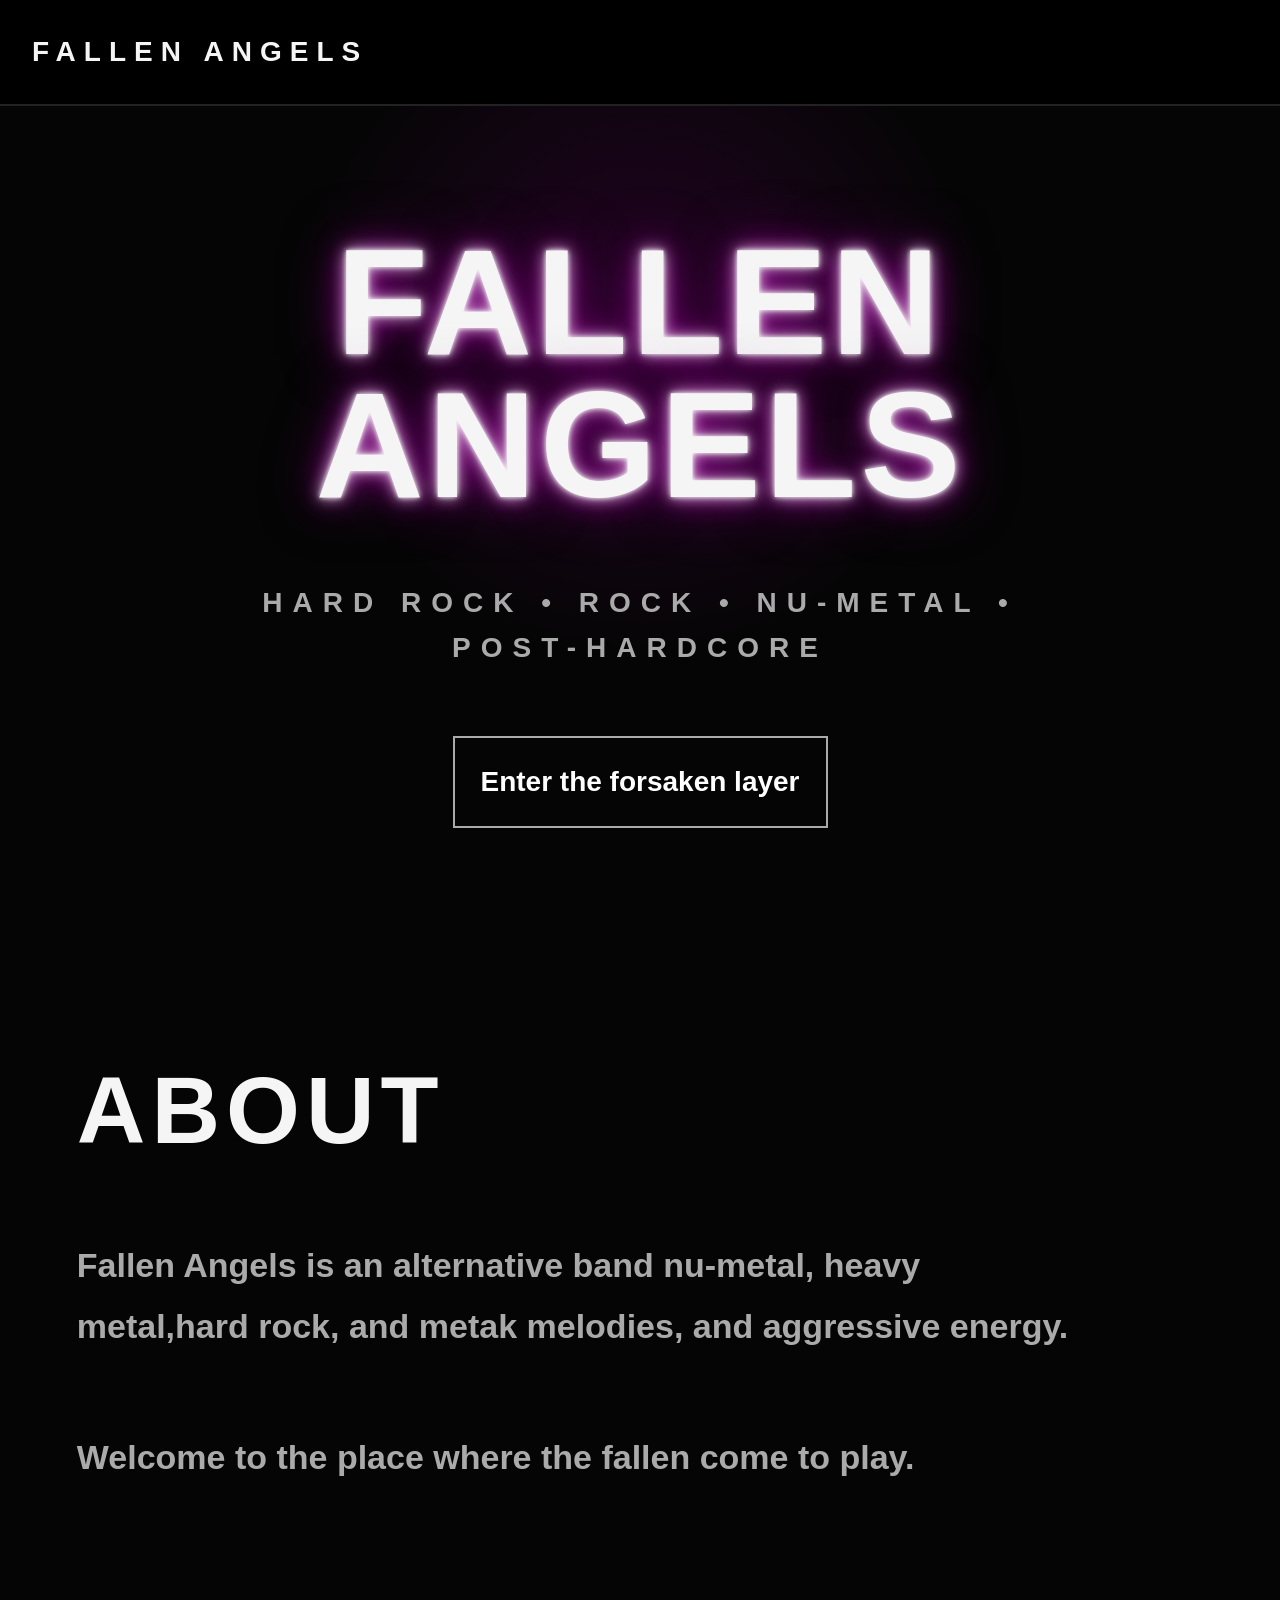
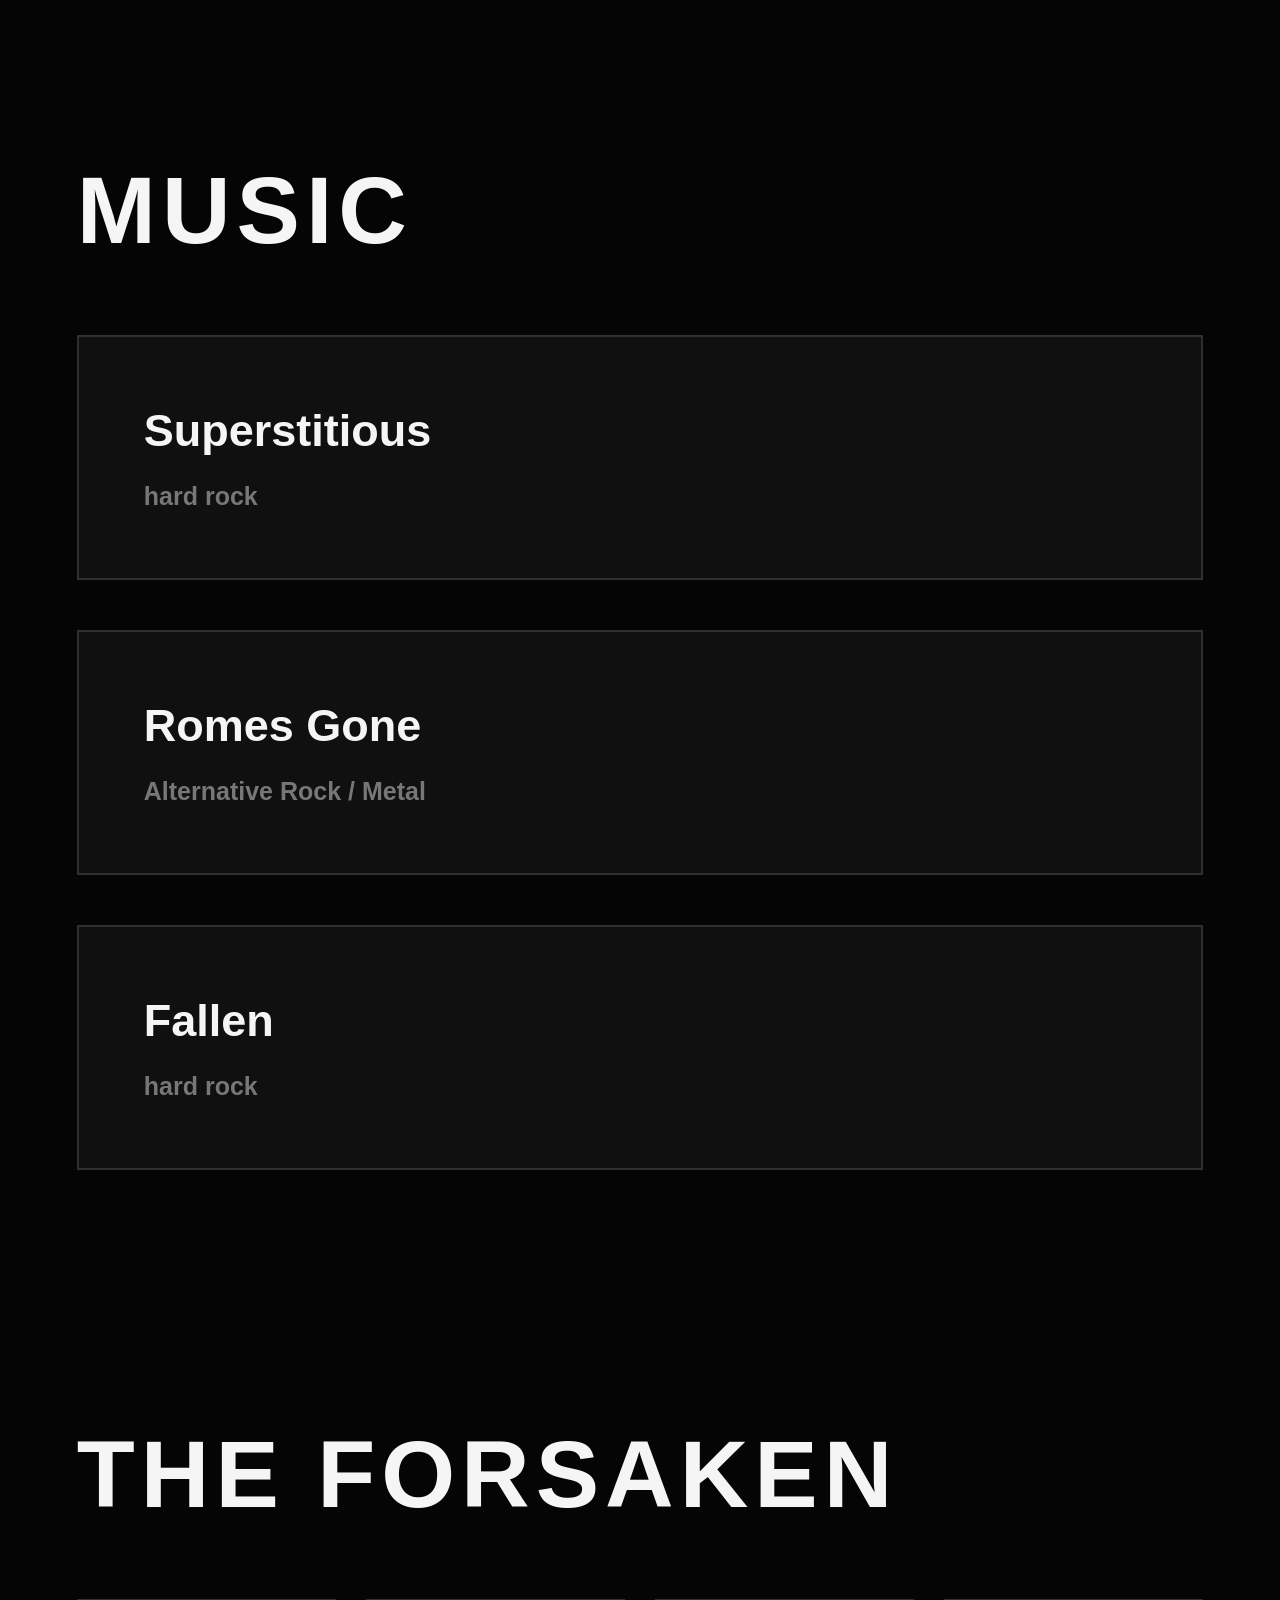
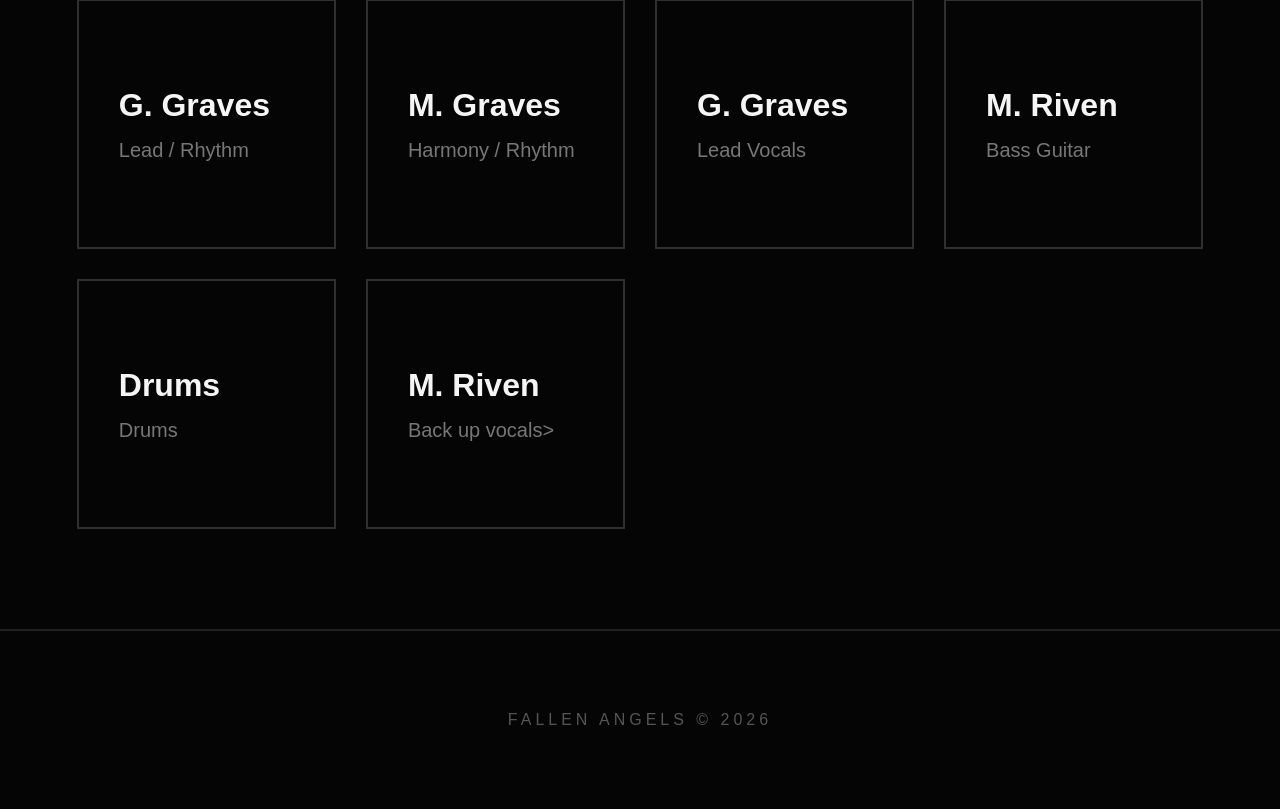
<file: index.html>
<!DOCTYPE html>
<html lang="en">
<head>
<meta charset="UTF-8">
<meta name="viewport" content="width=device-width, initial-scale=1.0">

<title>Fallen Angels</title>

<style>

* {
    margin: 0;
    padding: 0;
    box-sizing: border-box;
}

html {
    scroll-behavior: smooth;
}

body {
    background: #050505;
    color: #f5f5f5;
    font-family: Arial, Helvetica, sans-serif;
}

/* =========================
   HEADER
========================= */

header {
    position: sticky;
    top: 0;
    z-index: 100;

    height: 106px;

    display: flex;
    align-items: center;

    padding: 0 32px;

    background: #000;

    border-bottom: 2px solid #222;
}

.logo {
    font-size: 28px;
    font-weight: 900;

    letter-spacing: 8px;
}

/* =========================
   HERO
========================= */

.hero {
    min-height: 850px;

    display: flex;
    flex-direction: column;

    justify-content: flex-start;
    align-items: center;

    text-align: center;

    padding: 125px 25px 100px;

    background:
        radial-gradient(
            ellipse at center 25%,
            rgba(130, 0, 130, 0.25),
            rgba(5, 5, 5, 0) 38%
        );
}

.hero-title {
    font-size: clamp(65px, 15vw, 150px);

    line-height: 0.95;

    font-weight: 900;

    letter-spacing: 4px;

    text-transform: uppercase;

    color: #f5f5f5;

    text-shadow:
        0 0 5px #fff,
        0 0 15px rgba(255,255,255,.8),
        0 0 30px rgba(180,0,180,.8),
        0 0 60px rgba(130,0,130,.7);

    max-width: 900px;
}

.hero-subtitle {
    margin-top: 65px;

    max-width: 800px;

    font-size: clamp(18px, 4vw, 28px);

    font-weight: 600;

    letter-spacing: 10px;

    line-height: 1.6;

    color: #aaa;

    text-transform: uppercase;
}

.hero-button {
    margin-top: 65px;

    display: inline-flex;

    align-items: center;
    justify-content: center;

    width: 375px;
    max-width: 90vw;

    height: 92px;

    border: 2px solid #aaa;

    color: white;

    text-decoration: none;

    font-size: 28px;

    font-weight: 700;

    transition: .3s ease;
}

.hero-button:hover {
    background: #fff;
    color: #000;

    box-shadow:
        0 0 20px white,
        0 0 50px rgba(150,0,150,.7);
}

/* =========================
   SECTIONS
========================= */

section {
    padding: 100px 6%;
}

.section-title {
    font-size: clamp(55px, 11vw, 95px);

    font-weight: 900;

    letter-spacing: 6px;

    margin-bottom: 70px;

    text-transform: uppercase;
}

/* =========================
   ABOUT
========================= */

.about {
    min-height: 700px;
}

.about-text {
    max-width: 1000px;

    font-size: clamp(23px, 4vw, 34px);

    line-height: 1.8;

    font-weight: 600;

    color: #aaa;
}

.about-text p + p {
    margin-top: 70px;
}

/* =========================
   MUSIC
========================= */

.music {
    min-height: 800px;
}

.song {
    width: 100%;

    min-height: 245px;

    margin-bottom: 50px;

    padding: 65px;

    border: 2px solid #303030;

    background: #101010;

    display: flex;
    flex-direction: column;
    justify-content: center;

    transition: .3s ease;
}

.song:hover {
    border-color: #aaa;

    background: #151515;

    transform: translateY(-3px);
}

.song h3 {
    font-size: clamp(28px, 5vw, 45px);

    font-weight: 800;

    margin-bottom: 25px;
}

.song p {
    font-size: 25px;

    font-weight: 600;

    color: #777;
}

/* =========================
   MEMBERS
========================= */

.members {
    display: grid;

    grid-template-columns:
        repeat(auto-fit, minmax(250px, 1fr));

    gap: 30px;
}

.member {
    min-height: 250px;

    border: 2px solid #303030;

    padding: 40px;

    display: flex;
    flex-direction: column;

    justify-content: center;
}

.member h3 {
    font-size: 32px;

    margin-bottom: 15px;
}

.member p {
    color: #777;

    font-size: 20px;
}

/* =========================
   FOOTER
========================= */

footer {
    border-top: 2px solid #222;

    padding: 80px 30px;

    text-align: center;

    color: #555;

    letter-spacing: 4px;
}

/* =========================
   MOBILE
========================= */

@media (max-width: 600px) {

    header {
        height: 105px;

        padding: 0 28px;
    }

    .logo {
        font-size: 27px;
        letter-spacing: 7px;
    }

    .hero {
        min-height: 850px;

        padding-top: 125px;
    }

    .hero-title {
        font-size: 78px;

        letter-spacing: 3px;
    }

    .hero-subtitle {
        margin-top: 60px;

        font-size: 18px;

        letter-spacing: 7px;

        line-height: 1.9;
    }

    .hero-button {
        margin-top: 60px;

        height: 92px;

        font-size: 25px;
    }

    section {
        padding: 80px 43px;
    }

    .section-title {
        margin-bottom: 65px;
    }

    .about {
        min-height: 800px;
    }

    .about-text {
        font-size: 23px;

        line-height: 1.75;
    }

    .about-text p + p {
        margin-top: 65px;
    }

    .song {
        min-height: 245px;

        padding: 45px 65px;

        margin-bottom: 50px;
    }

    .song h3 {
        font-size: 30px;
    }

    .song p {
        font-size: 23px;
    }

}

</style>
</head>

<body>

<!-- HEADER -->

<header>
    <div class="logo">
        FALLEN ANGELS
    </div>
</header>


<!-- HERO -->

<section class="hero">

    <h1 class="hero-title">
        FALLEN<br>
        ANGELS
    </h1>

    <div class="hero-subtitle">
        hard rock • rock • nu-metal •<br>
        post-hardcore
    </div>

    <a href="#about" class="hero-button">
        Enter the forsaken layer
    </a>

</section>


<!-- ABOUT -->

<section class="about" id="about">

    <h2 class="section-title">
        ABOUT
    </h2>

    <div class="about-text">

        <p>
            Fallen Angels is an alternative band
            nu-metal, heavy metal,hard rock, and metak
            melodies, and aggressive energy.
        </p>

        <p>
            Welcome to the place where the fallen come
            to play.
        </p>

    </div>

</section>


<!-- MUSIC -->

<section class="music" id="music">

    <h2 class="section-title">
        MUSIC
    </h2>

    <div class="song">
        <h3>Superstitious</h3>
        <p>hard rock</p>
    </div>

    <div class="song">
        <h3>Romes Gone</h3>
        <p>Alternative Rock / Metal</p>
    </div>

    <div class="song">
        <h3>Fallen</h3>
        <p>hard rock</p>
    </div>

</section>


<!-- MEMBERS -->

<section id="members">

    <h2 class="section-title">
        THE FORSAKEN
    </h2>

    <div class="members">

        <div class="member">
            <h3>G. Graves</h3>
            <p>Lead / Rhythm</p>
        </div>

        <div class="member">
            <h3>M. Graves</h3>
            <p>Harmony / Rhythm</p>
        </div>

        <div class="member">
            <h3>G. Graves</h3>
            <p>Lead Vocals</p>
        </div>

        <div class="member">
            <h3>M. Riven</h3>
            <p>Bass Guitar</p>
        </div>

        <div class="member">
            <h3>Drums</h3>
            <p>Drums</p>
        </div>

        <div class="member">
          <h3>M. Riven</h3>
          <p>Back up vocals>

    </div>

</section>


<!-- FOOTER -->

<footer>
    FALLEN ANGELS © 2026
</footer>

</body>
</html>
</file>
